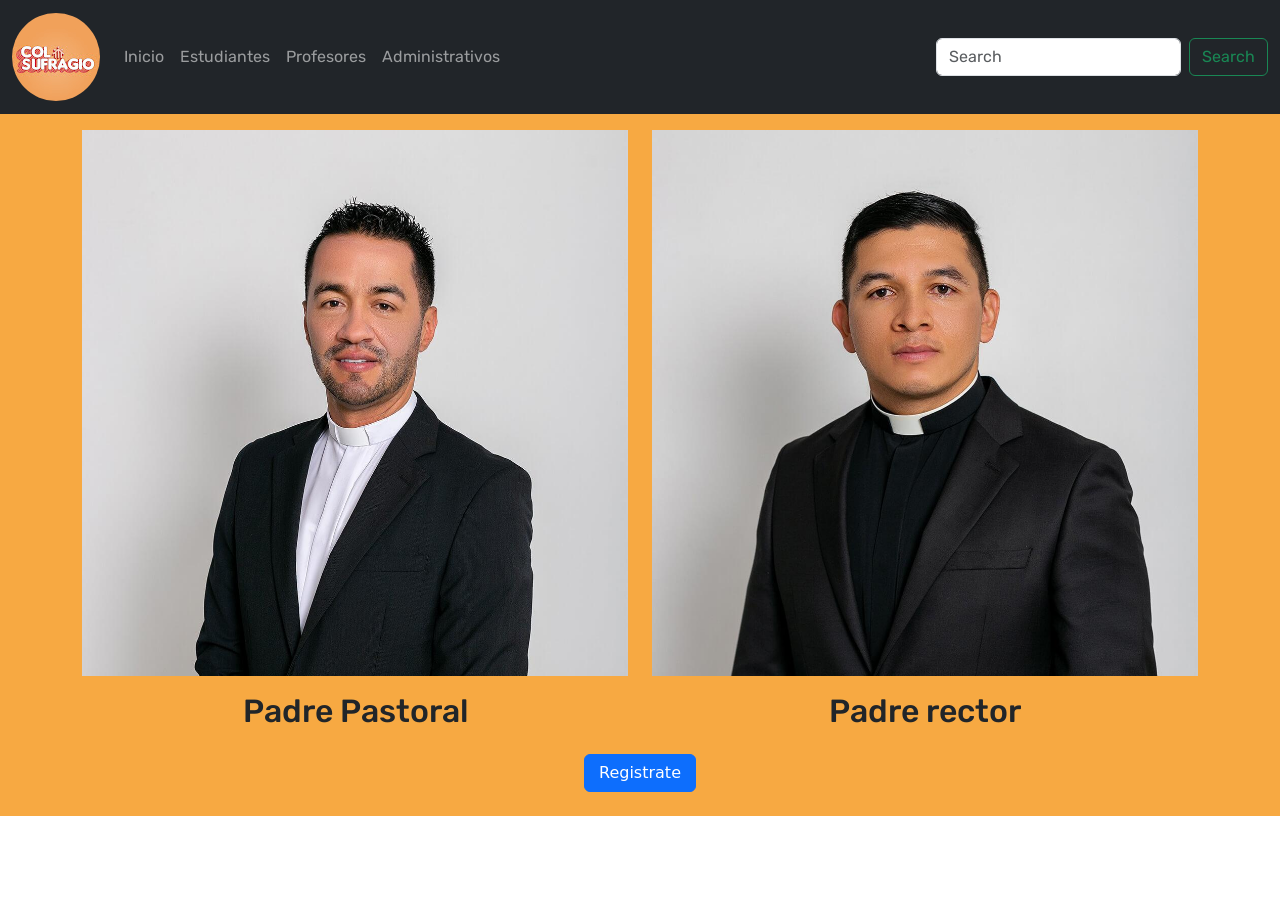
<file: administrativos.html>
<!DOCTYPE html>
<html lang="en">
<head>
    <meta charset="UTF-8">
    <meta http-equiv="X-UA-Compatible" content="IE=edge">
    <meta name="viewport" content="width=device-width, initial-scale=1.0">
    <title>Document</title>
    <link href="https://cdn.jsdelivr.net/npm/bootstrap@5.2.0-beta1/dist/css/bootstrap.min.css" rel="stylesheet" integrity="sha384-0evHe/X+R7YkIZDRvuzKMRqM+OrBnVFBL6DOitfPri4tjfHxaWutUpFmBp4vmVor" crossorigin="anonymous">
    <link rel="preconnect" href="https://fonts.googleapis.com">
    <link rel="preconnect" href="https://fonts.gstatic.com" crossorigin>
    <link href="https://fonts.googleapis.com/css2?family=Rubik:wght@300;400&display=swap" rel="stylesheet">
    <link rel="stylesheet" href="estilos.css">
    <link rel="stylesheet" href="https://cdn.jsdelivr.net/npm/bootstrap-icons@1.8.3/font/bootstrap-icons.css">
</head>
<body>
    <header class="fuente">
        <nav class="navbar navbar-expand-lg bg-dark text-ligth navbar-dark">
            <div class="container-fluid">
              <a class="navbar-brand" href=""><img src="img/Logo.jpg" alt=""></a>
              <button class="navbar-toggler" type="button" data-bs-toggle="collapse" data-bs-target="#navbarSupportedContent" aria-controls="navbarSupportedContent" aria-expanded="false" aria-label="Toggle navigation">
                <span class="navbar-toggler-icon"></span>
              </button>
              <div class="collapse navbar-collapse" id="navbarSupportedContent">
                <ul class="navbar-nav me-auto mb-2 mb-lg-0">
                    <li class="nav-item">
                        <a class="nav-link " aria-current="page" href="index.html">Inicio</a>
                      </li>
                  <li class="nav-item">
                    <a class="nav-link " aria-current="page" href="estudiantes.html">Estudiantes</a>
                  </li>
                  <li class="nav-item">
                    <a class="nav-link" href="profesores.html">Profesores</a>
                  </li>
                  <li class="nav-item">
                    <a class="nav-link " href="administrativos.html">Administrativos</a>
                  </li>
                </ul>
                <form class="d-flex" role="search">
                  <input class="form-control me-2" type="search" placeholder="Search" aria-label="Search">
                  <button class="btn btn-outline-success" type="submit">Search</button>
                </form>
              </div>
            </div>
          </nav>
    </header>
    <main class="fondo2">
      <div class="container "class="fondo2">
          <div class="row">
              <div class="col-6">
                  <img src="img/Hernan.jpg" class= "img-fluid w-100 mt-3 my-3"alt="">
                  <H2 class="fuente titulos">Padre Pastoral</H2>
              </div>
              <div class="col-6">
                  <img src="img//Rector.jpg" class= "img-fluid w-100 mt-3 my-3"alt="">
                  <H2 class="fuente titulos">Padre rector</H2>
              </div>
          </div>
      </div>
      <div class="container">
        <div class="row justify-content-center">
          <div class="col-5 ">
             <a class="btn btn-primary mt-3 mx-auto d-block w-25" id="boton" href="registro2.html">Registrate</a>
             <br>
          </div>
        </div>
      </div>
    </main>
</body>
</html>
</file>
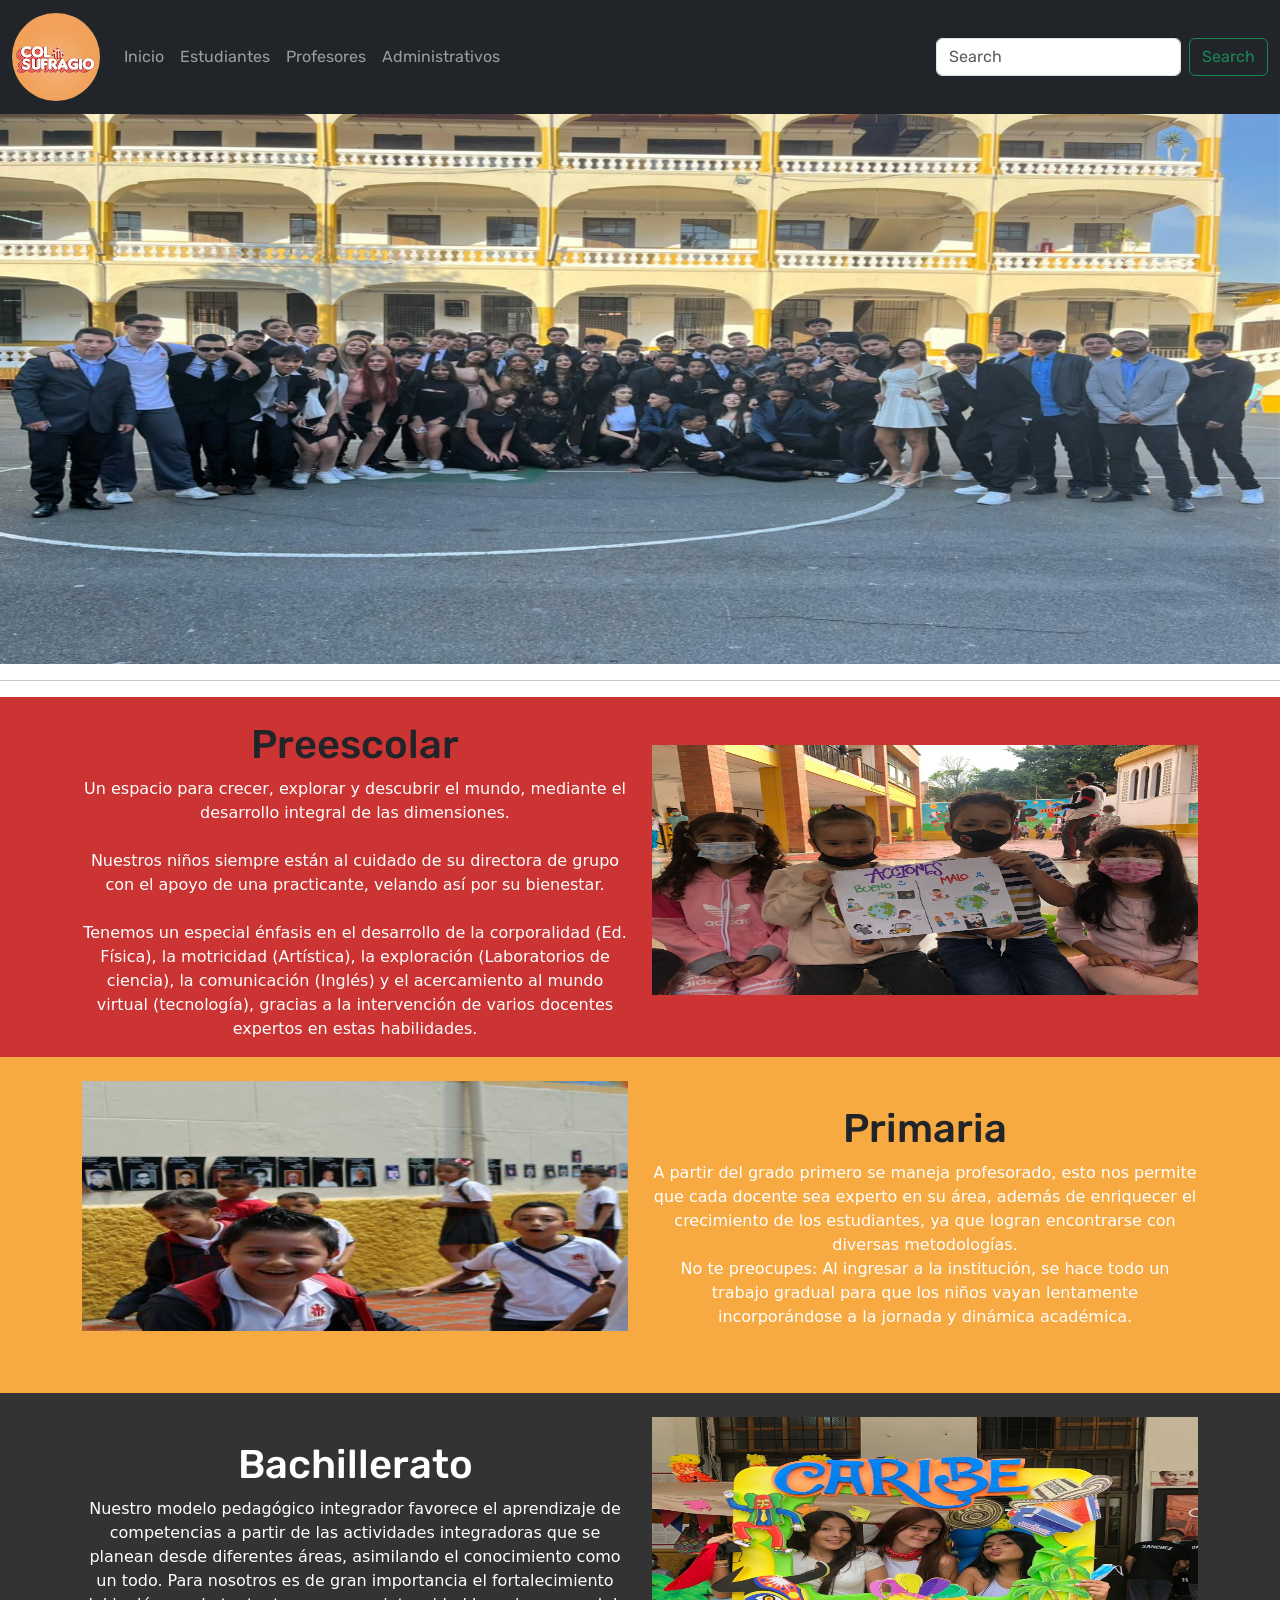
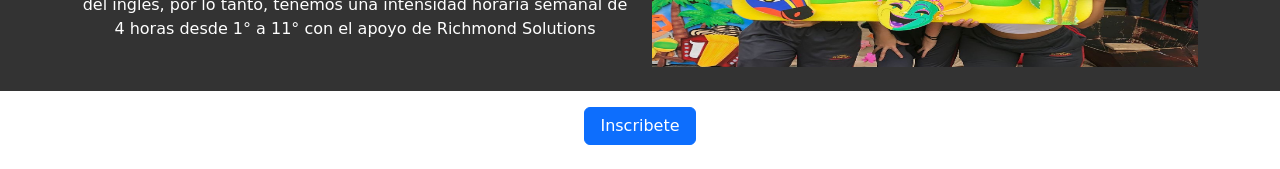
<file: estudiantes.html>
<!DOCTYPE html>
<html lang="en">
<head>
    <meta charset="UTF-8">
    <meta http-equiv="X-UA-Compatible" content="IE=edge">
    <meta name="viewport" content="width=device-width, initial-scale=1.0">
    <title>Estudiantes</title>
    <link href="https://cdn.jsdelivr.net/npm/bootstrap@5.2.0-beta1/dist/css/bootstrap.min.css" rel="stylesheet" integrity="sha384-0evHe/X+R7YkIZDRvuzKMRqM+OrBnVFBL6DOitfPri4tjfHxaWutUpFmBp4vmVor" crossorigin="anonymous">
    <link rel="preconnect" href="https://fonts.googleapis.com">
    <link rel="preconnect" href="https://fonts.gstatic.com" crossorigin>
    <link href="https://fonts.googleapis.com/css2?family=Rubik:wght@300;400&display=swap" rel="stylesheet">
    <link rel="stylesheet" href="estilos.css">
    <link rel="stylesheet" href="https://cdn.jsdelivr.net/npm/bootstrap-icons@1.8.3/font/bootstrap-icons.css">
</head>
<body>
    <header class="fuente">
        <nav class="navbar navbar-expand-lg bg-dark text-ligth navbar-dark">
            <div class="container-fluid">
              <a class="navbar-brand" href=""><img src="img/Logo.jpg" alt=""></a>
              <button class="navbar-toggler" type="button" data-bs-toggle="collapse" data-bs-target="#navbarSupportedContent" aria-controls="navbarSupportedContent" aria-expanded="false" aria-label="Toggle navigation">
                <span class="navbar-toggler-icon"></span>
              </button>
              <div class="collapse navbar-collapse" id="navbarSupportedContent">
                <ul class="navbar-nav me-auto mb-2 mb-lg-0">
                    <li class="nav-item">
                        <a class="nav-link " aria-current="page" href="index.html">Inicio</a>
                      </li>
                  <li class="nav-item">
                    <a class="nav-link " aria-current="page" href="estudiantes.html">Estudiantes</a>
                  </li>
                  <li class="nav-item">
                    <a class="nav-link" href="profesores.html">Profesores</a>
                  </li>
                  <li class="nav-item">
                    <a class="nav-link " href="administrativos.html">Administrativos</a>
                  </li>
                </ul>
                <form class="d-flex" role="search">
                  <input class="form-control me-2" type="search" placeholder="Search" aria-label="Search">
                  <button class="btn btn-outline-success" type="submit">Search</button>
                </form>
              </div>
            </div>
          </nav>
    </header>
    <main class="" >
        <div id="carouselExampleSlidesOnly" class="carousel slide" data-bs-ride="carousel">
            <div class="carousel-inner">
              <div class="carousel-item active">
                <img src="img/Estu.jfif" class="d-block w-100 img-fluid foto" alt="...">
              </div>
              <div class="carousel-item">
                <img src="img/Estu2.jfif" class="d-block w-100 img-fluid foto" alt="...">
              </div>
              <div class="carousel-item">
                <img src="img/estu5.jfif" class="d-block w-100 img-fluid foto" alt="...">
              </div>
              <div class="carousel-item">
                <img src="img/Estu4.jfif" class="d-block w-100 img-fluid foto" alt="...">
              </div>
            </div>
        </div>
        <hr>
        
        
    </main>
    <section class="fondo mt-3">
        <div class="container">
            <div class="row">
                <div class="col-6">
                    <h1 class="titulos fuente mt-4">Preescolar</h1>
                    <p class="text-white titulos">Un espacio para crecer, explorar y descubrir el mundo, mediante el desarrollo integral  de las dimensiones.
                        <br><br>
                        Nuestros niños siempre están al cuidado de su directora de grupo con el apoyo de una practicante, velando así por su bienestar.
                        <br><br>
                        Tenemos un especial énfasis en el desarrollo de la corporalidad (Ed. Física), la motricidad (Artística), la exploración (Laboratorios de ciencia), la comunicación (Inglés) y el acercamiento al mundo virtual (tecnología), gracias a la intervención de varios docentes expertos en estas habilidades.</p>
                </div>
                <div class="col-6">
                    <img src="img/NIños.jfif" class="w-100 img-fluid Preescolar mt-5" alt="">
                </div>
            </div>
        </div>
    </section>
    <section class="fondo2">
        <div class="container">
            <div class="row">
               
                    <div class="col-6">
                    <img src="img/Primaria.jpg" class="w-100 img-fluid Preescolar mt-4" alt="">
                </div> 
                    <div class="col-6">
                    <h1 class="fuente titulos mt-5">Primaria</h1>
                    <p class="text-white titulos">A partir del grado primero se maneja profesorado, esto nos permite que cada docente sea experto en su área, además de enriquecer el crecimiento de los estudiantes, ya que logran encontrarse con diversas metodologías.
                       <br>  
                    No te preocupes: Al ingresar a la institución, se hace todo un trabajo gradual para que los niños vayan lentamente incorporándose a la jornada y dinámica académica.</p>
                    <br><br>
                </div>
                
            </div>
        </div>
    </section>
    <section class="fondo3">
      <div class="container">
          <div class="row">
             
                  <div class="col-6">
                   <h1 class="fuente text-white titulos mt-5">Bachillerato</h1>
                    <p class="text-white titulos">Nuestro modelo pedagógico integrador favorece el aprendizaje de competencias a partir de las actividades integradoras que se planean desde diferentes áreas, asimilando el conocimiento como un todo. Para nosotros es de gran importancia el fortalecimiento del inglés, por lo tanto, tenemos una intensidad horaria semanal de 4 horas desde 1° a 11° con el apoyo de Richmond Solutions</p>
                  </div>
                  <div class="col-6">
                    <img src="img/Bachi.jfif" class="w-100 img-fluid Preescolar mt-4" alt="">
                    <br><br>
                  </div> 
          </div>
      </div>
   </section>
   <section>
     <div class="container">
       <div class="row justify-content-center">
         <div class="col-5 ">
            <a class="btn btn-primary mt-3 mx-auto d-block w-25" id="boton" href="registro.html">Inscribete</a>
            <br>
         </div>
       </div>
     </div>
     
   </section>
    <script src="https://cdn.jsdelivr.net/npm/bootstrap@5.2.0-beta1/dist/js/bootstrap.bundle.min.js" integrity="sha384-pprn3073KE6tl6bjs2QrFaJGz5/SUsLqktiwsUTF55Jfv3qYSDhgCecCxMW52nD2" crossorigin="anonymous"></script>
    <footer>

    </footer>
</body>
</html>
</file>
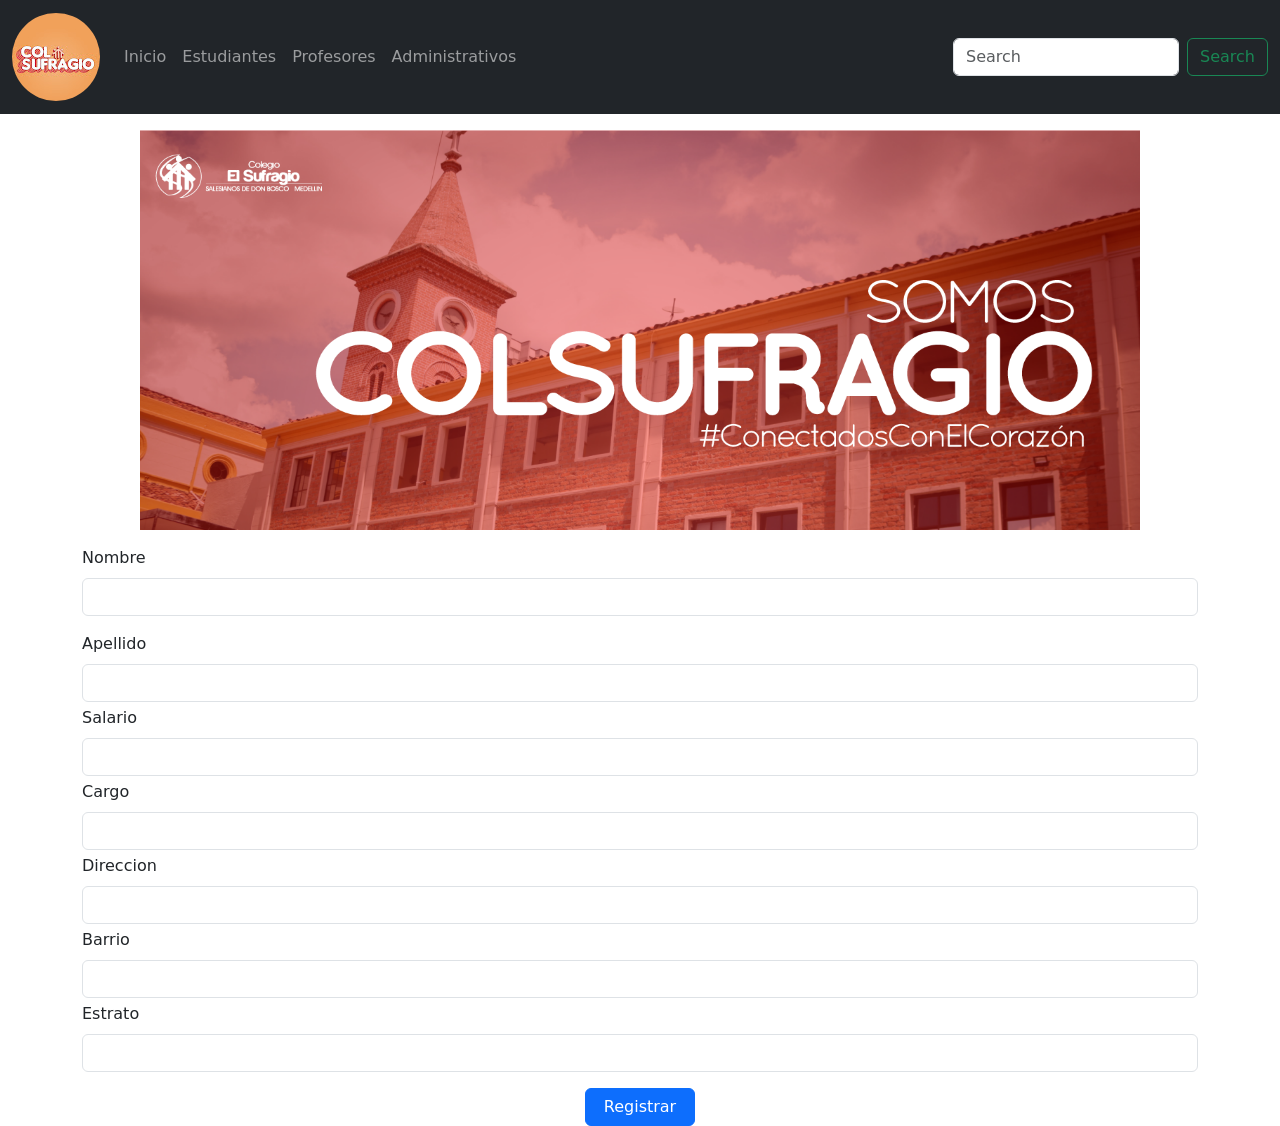
<file: registro2.html>
<!DOCTYPE html>
<html lang="en">
<head>
    <meta charset="UTF-8">
    <meta http-equiv="X-UA-Compatible" content="IE=edge">
    <meta name="viewport" content="width=device-width, initial-scale=1.0">
    <title>Registro</title>
    <link href="https://cdn.jsdelivr.net/npm/bootstrap@5.2.0-beta1/dist/css/bootstrap.min.css" rel="stylesheet" integrity="sha384-0evHe/X+R7YkIZDRvuzKMRqM+OrBnVFBL6DOitfPri4tjfHxaWutUpFmBp4vmVor" crossorigin="anonymous">
    <link rel="preconnect" href="https://fonts.googleapis.com">
    <link rel="preconnect" href="https://fonts.gstatic.com" crossorigin>
    <link href="https://fonts.googleapis.com/css2?family=Rubik:wght@300;400&display=swap" rel="stylesheet">
    <link rel="stylesheet" href="estilos.css">
    <link rel="stylesheet" href="https://cdn.jsdelivr.net/npm/bootstrap-icons@1.8.3/font/bootstrap-icons.css">
</head>
<body>
    <header>
        <nav class="navbar navbar-expand-lg bg-dark text-light navbar-dark">
            <div class="container-fluid">
              <a class="navbar-brand" href=""><img src="img/Logo.jpg" alt=""></a>
              <button class="navbar-toggler" type="button" data-bs-toggle="collapse" data-bs-target="#navbarSupportedContent" aria-controls="navbarSupportedContent" aria-expanded="false" aria-label="Toggle navigation">
                <span class="navbar-toggler-icon"></span>
              </button>
              <div class="collapse navbar-collapse" id="navbarSupportedContent">
                <ul class="navbar-nav me-auto mb-2 mb-lg-0">
                    <li class="nav-item">
                        <a class="nav-link " aria-current="page" href="index.html">Inicio</a>
                      </li>
                  <li class="nav-item">
                    <a class="nav-link " aria-current="page" href="estudiantes.html">Estudiantes</a>
                  </li>
                  <li class="nav-item">
                    <a class="nav-link" href="profesores.html">Profesores</a>
                  </li>
                  <li class="nav-item">
                    <a class="nav-link " href="administrativos.html">Administrativos</a>
                  </li>
                </ul>
                <form class="d-flex" role="search">
                  <input class="form-control me-2" type="search" placeholder="Search" aria-label="Search">
                  <button class="btn btn-outline-success" type="submit">Search</button>
                </form>
              </div>
            </div>
          </nav>
    </header>
    <main>
        <section>
            <div class="container mt-3 my-3 ">
                <div class="row">
                    <div class="col-12">
                        <img src="img/escudo.png" class=" imagen d-block mx-auto" alt="">
                    </div>
                </div>
    
            </div>
            
        </section>
        <form>
            
            <div class="container">
            <div class="row justify-content-center mt-3">
                <div class="col">

            <div class="mb-3">
                <label class="form-label">Nombre</label>
                <input type="text" class="form-control" id="nombre" aria-describedby="emailHelp">
            </div>
            <div class="mb-1">
                <label class="form-label">Apellido</label>
                <input type="text" class="form-control" id="nombre" aria-describedby="emailHelp">
            </div>
            <div class="mb-1">
                <label class="form-label">Salario</label>
                <input type="text" class="form-control" id="cedula" aria-describedby="emailHelp">
            </div>
            <div class="mb-1">
                <label class="form-label">Cargo</label>
                <input type="text" class="form-control" id="correo" aria-describedby="emailHelp">
            </div>
            <div class="mb-1">
                <label class="form-label">Direccion</label>
                <input type="text" class="form-control" id="cantidad" aria-describedby="emailHelp">
            </div>
            <div class="mb-1">
                <label class="form-label">Barrio</label>
                <input type="text" class="form-control" id="cantidad" aria-describedby="emailHelp">
            </div>
            <div class="mb-1">
                <label class="form-label">Estrato</label>
                <input type="text" class="form-control" id="cantidad" aria-describedby="emailHelp">
            </div>
            <div class="mb-3">
            </div>
            <div class="container">
                <div class="row justify-content-center">
                  <div class="col-5 ">
                    <a class="btn btn-primary mx-auto d-block w-25" class="justify-content-center" id="boton"  href="resgitro.html">Registrar</a>
                  </div>
                
                   
                </div>
            </div>
            
            
           
            
        </form>
    </main>
   
    
</body>
</html>
</file>
<file: estilos.css>
.fuente {
    font-family: 'Rubik', sans-serif;
    text-align: justify;
}
header nav a img {
    border-radius: 50%;
}
.color{
 background-color: #f7a942;
}
.titulo{
    color: red;
}
.img{
    height: 300px;
    width: 200px;
}
.foto{
    height: 550px;

}
.fondo{
    background-color: rgb(204,51,51);
}
.titulos{
    text-align: center;
}
 .Preescolar {
    height: 250px;
}
.fondo2{
    background-color: rgb(247,169,66);
}
.fondo3{
    background-color: rgb(51,51,51);
}
.imagen{
    height: 400px;
    width: 1000px;
}
</file>
